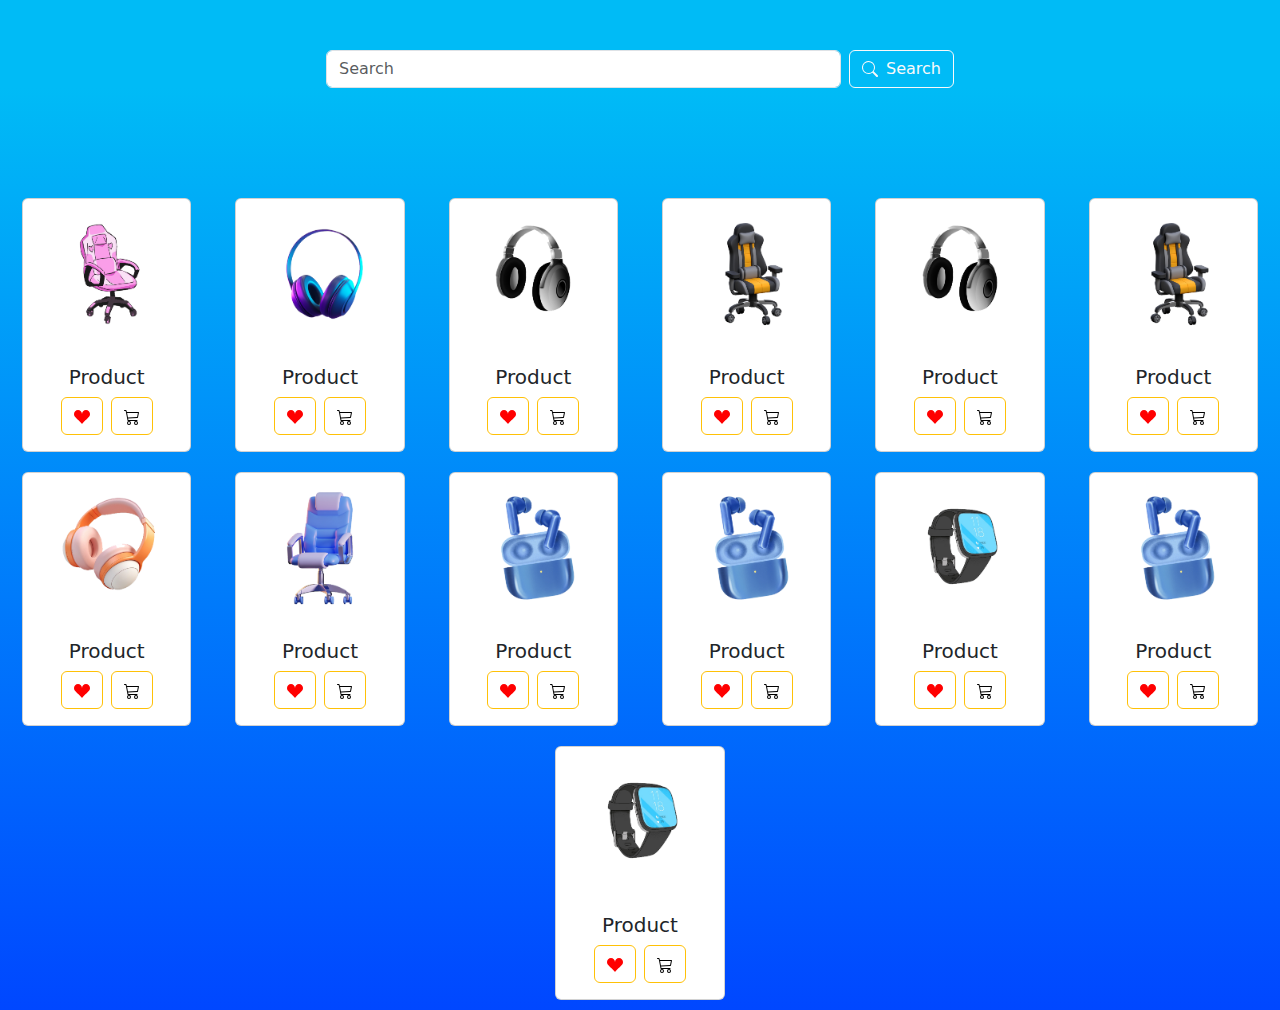
<file: product.html>
<!DOCTYPE html>
<html lang="en">
<head>
    <meta charset="UTF-8">
    <meta name="viewport" content="width=device-width, initial-scale=1.0">
    <title>Product</title>
    <link href="https://cdn.jsdelivr.net/npm/bootstrap@5.3.3/dist/css/bootstrap.min.css" rel="stylesheet" integrity="sha384-QWTKZyjpPEjISv5WaRU9OFeRpok6YctnYmDr5pNlyT2bRjXh0JMhjY6hW+ALEwIH" crossorigin="anonymous">
    <script src="https://cdn.jsdelivr.net/npm/bootstrap@5.3.3/dist/js/bootstrap.bundle.min.js" integrity="sha384-YvpcrYf0tY3lHB60NNkmXc5s9fDVZLESaAA55NDzOxhy9GkcIdslK1eN7N6jIeHz" crossorigin="anonymous"></script>
    <link rel="stylesheet" href="style.css">
</head>
<body>
    <!-- ================== search bar start ===================================------>

    <div class="container-fluid search-btn d-flex justify-content-center align-items-center" style="background-color: #00bbf6;">
        <form class="d-flex w-50" role="search" style="margin-top: 50px;">
            <input class="form-control me-2" type="search" placeholder="Search" aria-label="Search">
            <button class="btn btn-outline-light d-flex align-items-center" type="submit">
                <svg xmlns="http://www.w3.org/2000/svg" width="16" height="16" fill="currentColor" class="bi bi-search" viewBox="0 0 16 16">
                    <path d="M11.742 10.344a6.5 6.5 0 1 0-1.397 1.398h-.001q.044.06.098.115l3.85 3.85a1 1 0 0 0 1.415-1.414l-3.85-3.85a1 1 0 0 0-.115-.1zM12 6.5a5.5 5.5 0 1 1-11 0 5.5 5.5 0 0 1 11 0"/>
                </svg>
                <span class="ms-2">Search</span>
            </button>
        </form>
    </div>

        <!-- ================== search bar end ===================================------>


    <div class="container-fluid " style="width: auto; height: 1000; background: linear-gradient(to bottom, #00bbf6, #0047ff);">
        <div class="row justify-content-center" style="padding-top: 100px;">
            <div class="col-6 col-sm-4 col-md-3 col-lg-2">
                <div class="card cards">
                    <img src="images/image3.png" class="card-img-top image-size" alt="...">
                    <div class="card-body">
                        <h5 class="card-text">Product</h5>
                        <div class="d-flex justify-content-center">
                            <button class="btn btn-outline-warning me-2"><img src="images/heart.svg" alt=""></button>
                            <button class="btn btn-outline-warning"><img src="images/cart3.svg" alt=""></button>
                        </div>
                    </div>
                </div>
            </div>
            <div class="col-6 col-sm-4 col-md-3 col-lg-2">
                <div class="card cards">
                    <img src="images/image1.png" class="card-img-top image-size" alt="...">
                    <div class="card-body">
                        <h5 class="card-text">Product</h5>
                        <div class="d-flex justify-content-center">
                            <button class="btn btn-outline-warning me-2"><img src="images/heart.svg" alt=""></button>
                            <button class="btn btn-outline-warning"><img src="images/cart3.svg" alt=""></button>
                        </div>
                    </div>
                </div>
            </div>
            <div class="col-6 col-sm-4 col-md-3 col-lg-2">
                <div class="card cards">
                    <img src="images/image6.png" class="card-img-top image-size" alt="...">
                    <div class="card-body">
                        <h5 class="card-text">Product</h5>
                        <div class="d-flex justify-content-center">
                            <button class="btn btn-outline-warning me-2"><img src="images/heart.svg" alt=""></button>
                            <button class="btn btn-outline-warning"><img src="images/cart3.svg" alt=""></button>
                        </div>
                    </div>
                </div>
            </div>
            <div class="col-6 col-sm-4 col-md-3 col-lg-2">
                <div class="card cards">
                    <img src="images/image2.png" class="card-img-top image-size" alt="...">
                    <div class="card-body">
                        <h5 class="card-text">Product</h5>
                        <div class="d-flex justify-content-center">
                            <button class="btn btn-outline-warning me-2"><img src="images/heart.svg" alt=""></button>
                            <button class="btn btn-outline-warning"><img src="images/cart3.svg" alt=""></button>
                        </div>
                    </div>
                </div>
            </div>
            <div class="col-6 col-sm-4 col-md-3 col-lg-2">
                <div class="card cards">
                    <img src="images/image6.png" class="card-img-top image-size" alt="...">
                    <div class="card-body">
                        <h5 class="card-text">Product</h5>
                        <div class="d-flex justify-content-center">
                            <button class="btn btn-outline-warning me-2"><img src="images/heart.svg" alt=""></button>
                            <button class="btn btn-outline-warning"><img src="images/cart3.svg" alt=""></button>
                        </div>
                    </div>
                </div>
            </div>
            <div class="col-6 col-sm-4 col-md-3 col-lg-2">
                <div class="card cards">
                    <img src="images/image2.png" class="card-img-top image-size" alt="...">
                    <div class="card-body">
                        <h5 class="card-text">Product</h5>
                        <div class="d-flex justify-content-center">
                            <button class="btn btn-outline-warning me-2"><img src="images/heart.svg" alt=""></button>
                            <button class="btn btn-outline-warning"><img src="images/cart3.svg" alt=""></button>
                        </div>
                    </div>
                </div>
            </div>
            <div class="col-6 col-sm-4 col-md-3 col-lg-2 ">
                <div class="card cards">
                    <img src="images/image5.png" class="card-img-top image-size" alt="...">
                    <div class="card-body">
                        <h5 class="card-text">Product</h5>
                        <div class="d-flex justify-content-center">
                            <button class="btn btn-outline-warning me-2"><img src="images/heart.svg" alt=""></button>
                            <button class="btn btn-outline-warning"><img src="images/cart3.svg" alt=""></button>
                        </div>
                    </div>
                </div>
            </div>
            <div class="col-6 col-sm-4 col-md-3 col-lg-2">
                <div class="card cards">
                    <img src="images/image8.png" class="card-img-top image-size" alt="...">
                    <div class="card-body">
                        <h5 class="card-text">Product</h5>
                        <div class="d-flex justify-content-center">
                            <button class="btn btn-outline-warning me-2"><img src="images/heart.svg" alt=""></button>
                            <button class="btn btn-outline-warning"><img src="images/cart3.svg" alt=""></button>
                        </div>
                    </div>
                </div>
            </div>
            <div class="col-6 col-sm-4 col-md-3 col-lg-2">
                <div class="card cards">
                    <img src="images/image7.png" class="card-img-top image-size" alt="...">
                    <div class="card-body">
                        <h5 class="card-text">Product</h5>
                        <div class="d-flex justify-content-center">
                            <button class="btn btn-outline-warning me-2"><img src="images/heart.svg" alt=""></button>
                            <button class="btn btn-outline-warning"><img src="images/cart3.svg" alt=""></button>
                        </div>
                    </div>
                </div>
            </div>
            <div class="col-6 col-sm-4 col-md-3 col-lg-2">
                <div class="card cards">
                    <img src="images/image7.png" class="card-img-top image-size" alt="...">
                    <div class="card-body">
                        <h5 class="card-text">Product</h5>
                        <div class="d-flex justify-content-center">
                            <button class="btn btn-outline-warning me-2"><img src="images/heart.svg" alt=""></button>
                            <button class="btn btn-outline-warning"><img src="images/cart3.svg" alt=""></button>
                        </div>
                    </div>
                </div>
            </div>
            <div class="col-6 col-sm-4 col-md-3 col-lg-2">
                <div class="card cards">
                    <img src="images/image4.png" class="card-img-top image-size" alt="...">
                    <div class="card-body">
                        <h5 class="card-text">Product</h5>
                        <div class="d-flex justify-content-center">
                            <button class="btn btn-outline-warning me-2"><img src="images/heart.svg" alt=""></button>
                            <button class="btn btn-outline-warning"><img src="images/cart3.svg" alt=""></button>
                        </div>
                    </div>
                </div>
            </div>
            <div class="col-6 col-sm-4 col-md-3 col-lg-2">
                <div class="card cards">
                    <img src="images/image7.png" class="card-img-top image-size" alt="...">
                    <div class="card-body">
                        <h5 class="card-text">Product</h5>
                        <div class="d-flex justify-content-center">
                            <button class="btn btn-outline-warning me-2"><img src="images/heart.svg" alt=""></button>
                            <button class="btn btn-outline-warning"><img src="images/cart3.svg" alt=""></button>
                        </div>
                    </div>
                </div>
            </div>
            <div class="col-6 col-sm-4 col-md-3 col-lg-2">
                <div class="card cards">
                    <img src="images/image4.png" class="card-img-top image-size" alt="...">
                    <div class="card-body">
                        <h5 class="card-text">Product</h5>
                        <div class="d-flex justify-content-center">
                            <button class="btn btn-outline-warning me-2"><img src="images/heart.svg" alt=""></button>
                            <button class="btn btn-outline-warning"><img src="images/cart3.svg" alt=""></button>
                        </div>
                    </div>
                </div>
            </div>
        </div>




    </div>
</body>
</html>
</file>
<file: style.css>
@keyframes fadeInUp {
    from {
        opacity: 0;
        transform: translateY(20px);
    }
    to {
        opacity: 1;
        transform: translateY(0);
    }
}

.container-fluid{
    animation: fadeInUp 1s ease-in-out;
}

.animate-on-scroll {
    opacity: 0;
    transform: translateY(20px);
    transition: opacity 0.5s ease-out, transform 0.5s ease-out;
}

.animate-on-scroll.visible {
    opacity: 1;
    transform: translateY(0);
}

.text-size ul li{
    font-size: 25px;
    font: bold;
    margin: 20px;
}

.text-size ul li a:hover{
    color: white;
}

.text-size ul li a{
    color: rgb(255, 235, 56);
}

.icon{
    margin-left: 40px;
}

.image-size{

    width: 150px;
    height: auto;
}

.cards{
    display: flex;
    justify-content: center;
    align-items: center;
    margin-left: 15px;
    margin: 10px;
}

.card-text{
    display: flex;
    justify-content: center;
    align-items: center;
}

.footer-text ul li {
    color: white;
}
</file>
